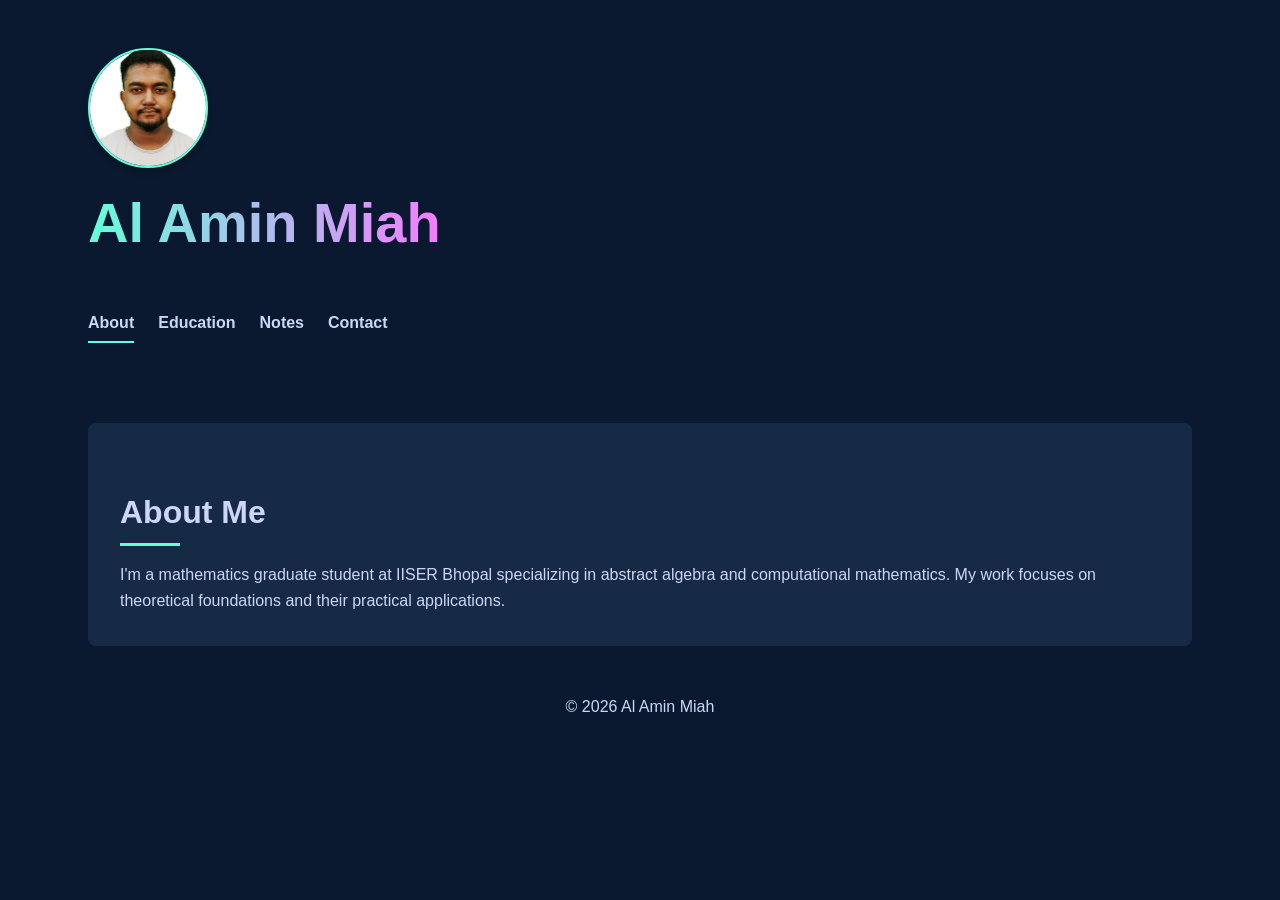
<file: index.html>
<!DOCTYPE html>
<html lang="en">
<head>
  <meta charset="UTF-8">
  <meta name="viewport" content="width=device-width, initial-scale=1.0">
  <title>Al Amin Miah</title>
  <link rel="stylesheet" href="styles/main.css">
  <meta name="description" content="Mathematics graduate student specializing in algebra and computational mathematics">
</head>
<body>
  <header class="profile-header">
    <img src="assets/images/profile.jpg" alt="Al Amin Miah" class="profile-photo">
    <div>
      <h1>Al Amin Miah</h1>
    </div>
    <nav>
      <a href="index.html" class="current-page">About</a>
      <a href="education.html">Education</a>
      <a href="notes.html">Notes</a>
      <a href="contact.html">Contact</a>
    </nav>
  </header>

  <main>
    <section class="card">
      <h2>About Me</h2>
      <p>I'm a mathematics graduate student at IISER Bhopal specializing in abstract algebra and computational mathematics. My work focuses on theoretical foundations and their practical applications.</p>
      <div>
      
    </section>
  </main>

  <footer>
    <p>© <span id="year"></span> Al Amin Miah</p>
  </footer>

  <script src="scripts/main.js"></script>
</body>
</html>
</file>
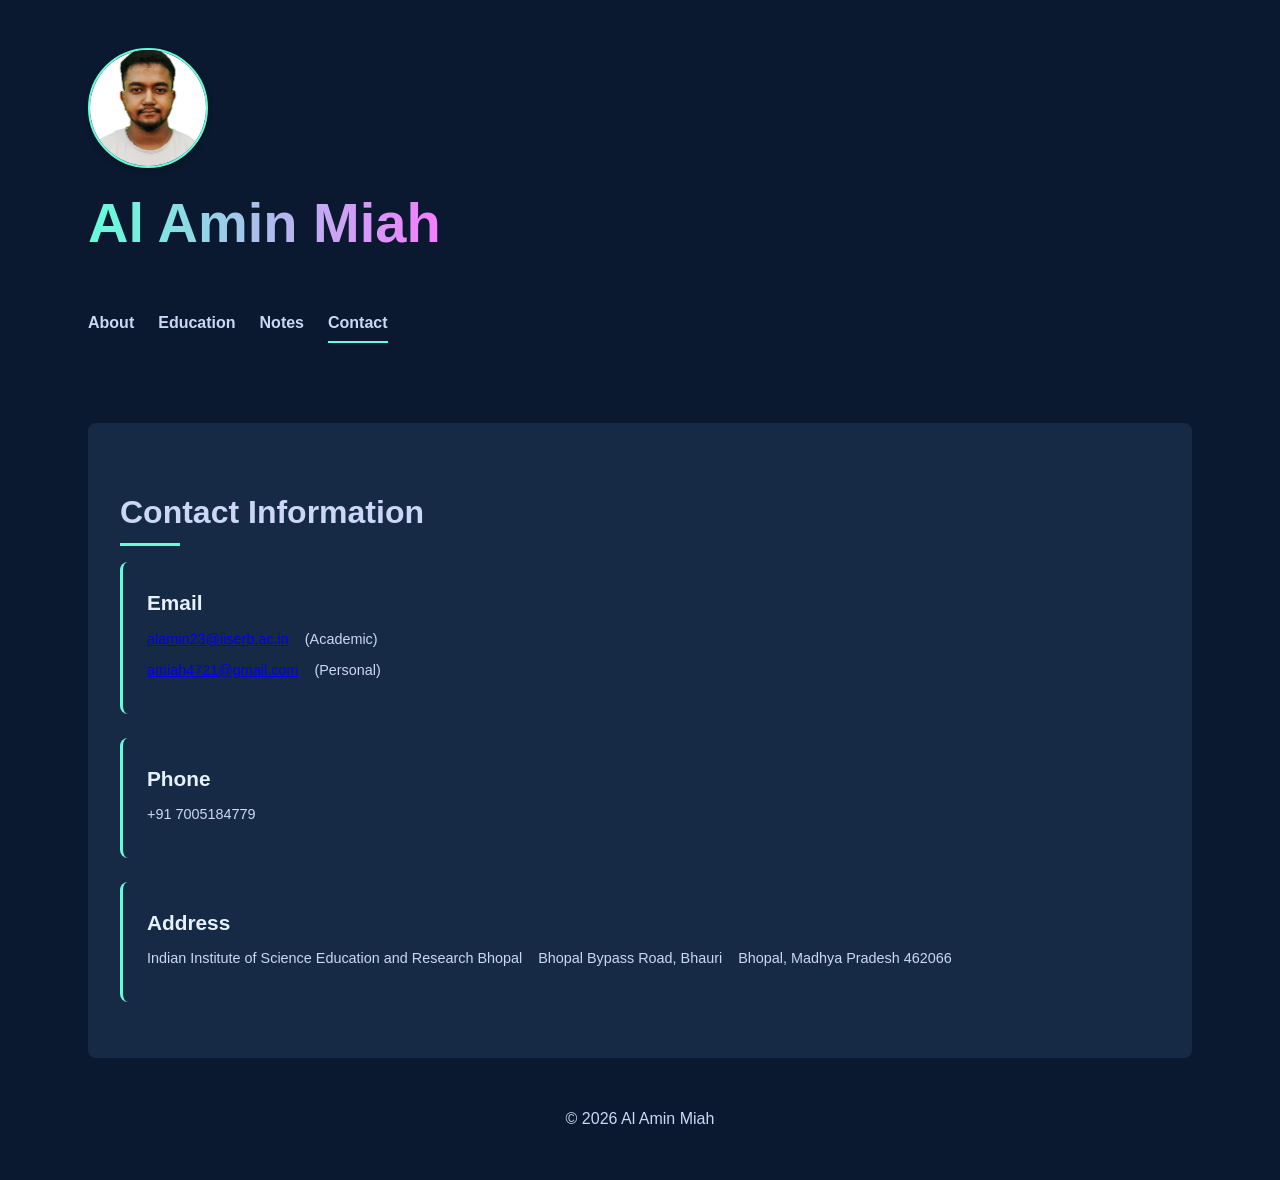
<file: contact.html>
<!DOCTYPE html>
<html lang="en">
<head>
  <meta charset="UTF-8">
  <meta name="viewport" content="width=device-width, initial-scale=1.0">
  <title>Contact | Al Amin Miah</title>
  <link rel="stylesheet" href="styles/main.css">
</head>
<body>
  <header class="profile-header">
    <img src="assets/images/profile.jpg" alt="Al Amin Miah" class="profile-photo">
    <div>
      <h1>Al Amin Miah</h1>
    </div>
    <nav>
      <a href="index.html">About</a>
      <a href="education.html">Education</a>
      <a href="notes.html">Notes</a>
      <a href="contact.html" class="current-page">Contact</a>
    </nav>
  </header>

  <main>
    <section class="card">
      <h2>Contact Information</h2>
      
      <div class="note-card">
        <h3 class="note-title">Email</h3>
        <div class="note-meta">
          <a href="mailto:alamin23@iiserb.ac.in">alamin23@iiserb.ac.in</a> (Academic)
        </div>
        <div class="note-meta">
          <a href="mailto:amiah4721@gmail.com">amiah4721@gmail.com</a> (Personal)
        </div>
      </div>
      
      <div class="note-card">
        <h3 class="note-title">Phone</h3>
        <div class="note-meta">
          <span>+91 7005184779</span>
        </div>
      </div>
      
      <div class="note-card">
        <h3 class="note-title">Address</h3>
        <div class="note-meta">
          <span>Indian Institute of Science Education and Research Bhopal</span>
          <span>Bhopal Bypass Road, Bhauri</span>
          <span>Bhopal, Madhya Pradesh 462066</span>
        </div>
      </div>
    </section>
  </main>

  <footer>
    <p>© <span id="year"></span> Al Amin Miah</p>
  </footer>

  <script src="scripts/main.js"></script>
</body>
</html>
</file>
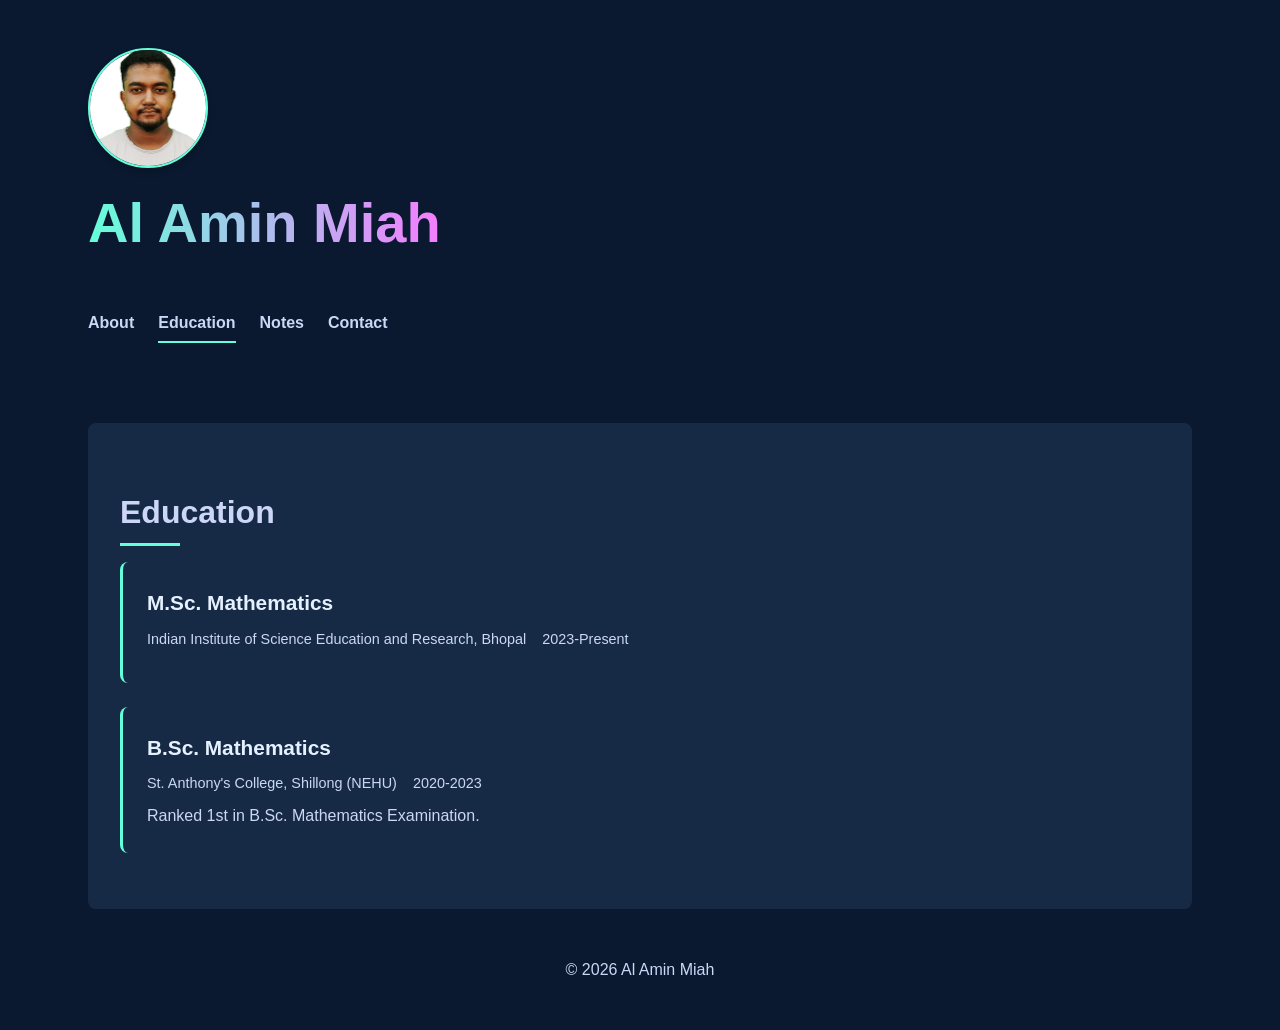
<file: education.html>
<!DOCTYPE html>
<html lang="en">
<head>
  <meta charset="UTF-8">
  <meta name="viewport" content="width=device-width, initial-scale=1.0">
  <title>Education | Al Amin Miah</title>
  <link rel="stylesheet" href="styles/main.css">
</head>
<body>
  <header class="profile-header">
    <img src="assets/images/profile.jpg" alt="Al Amin Miah" class="profile-photo">
    <div>
      <h1>Al Amin Miah</h1>
    </div>
    <nav>
      <a href="index.html">About</a>
      <a href="education.html" class="current-page">Education</a>
      <a href="notes.html">Notes</a>
      <a href="contact.html">Contact</a>
    </nav>
  </header>

  <main>
    <section class="card">
      <h2>Education</h2>
      
      <div class="note-card">
        <h3 class="note-title">M.Sc. Mathematics</h3>
        <div class="note-meta">
          <span>Indian Institute of Science Education and Research, Bhopal</span>
          <span>2023-Present</span>
        </div>
      </div>
      
      <div class="note-card">
        <h3 class="note-title">B.Sc. Mathematics</h3>
        <div class="note-meta">
          <span>St. Anthony's College, Shillong (NEHU)</span>
          <span>2020-2023</span>
        </div>
        <p>Ranked 1st in B.Sc. Mathematics Examination.</p>
      </div>
    </section>
    
    
  </main>

  <footer>
    <p>© <span id="year"></span> Al Amin Miah</p>
  </footer>

  <script src="scripts/main.js"></script>
</body>
</html>
</file>
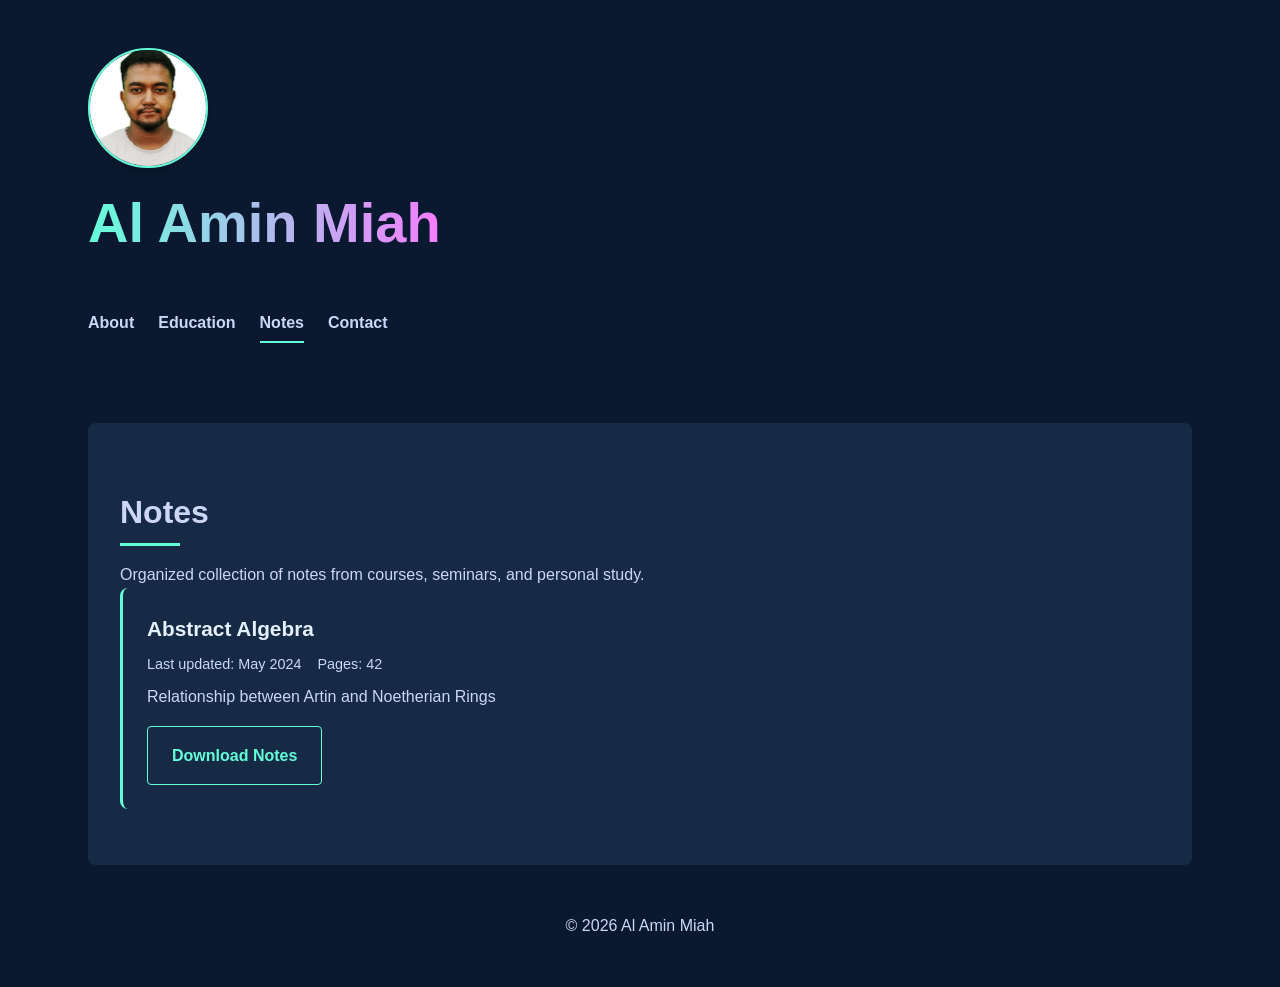
<file: notes.html>
<!DOCTYPE html>
<html lang="en">
<head>
  <meta charset="UTF-8">
  <meta name="viewport" content="width=device-width, initial-scale=1.0">
  <title>Notes | Al Amin Miah</title>
  <link rel="stylesheet" href="styles/main.css">
</head>
<body>
  <header class="profile-header">
    <img src="assets/images/profile.jpg" alt="Al Amin Miah" class="profile-photo">
    <div>
      <h1>Al Amin Miah</h1>
    </div>
    <nav>
      <a href="index.html">About</a>
      <a href="education.html">Education</a>
      <a href="notes.html" class="current-page">Notes</a>
      <a href="contact.html">Contact</a>
    </nav>
  </header>

  <main>
    <section class="card">
      <h2>Notes</h2>
      <p>Organized collection of notes from courses, seminars, and personal study.</p>
      
      <div class="note-card">
        <h3 class="note-title">Abstract Algebra</h3>
        <div class="note-meta">
          <span>Last updated: May 2024</span>
          <span>Pages: 42</span>
        </div>
        <p>Relationship between Artin and Noetherian Rings</p>
        <a href="assets/notes/relationship_between_artinian_and_noetherian_rings.pdf" class="button">
          Download Notes
        </a>
      </div>
      
      
      </div>
    </section>
  </main>

  <footer>
    <p>© <span id="year"></span> Al Amin Miah</p>
  </footer>

  <script src="scripts/main.js"></script>
</body>
</html>
</file>
<file: styles/main.css>
:root {
    /* Modern color palette */
    --deep-navy: #0a192f;
    --slate-gray: #172a45;
    --light-slate: #ccd6f6;
    --bright-teal: #64ffda;
    --white: #e6f1ff;
    
    /* Spacing system */
    --space-xs: 8px;
    --space-sm: 16px;
    --space-md: 24px;
    --space-lg: 32px;
    --space-xl: 48px;
  }
  
  * {
    margin: 0;
    padding: 0;
    box-sizing: border-box;
  }
  
  @font-face {
    font-family: 'Proxima Nova';
    src: url('https://cdn.example.com/proxima-nova-regular.woff2') format('woff2');
    font-weight: 400;
  }
  @font-face {
    font-family: 'Proxima Nova';
    src: url('https://cdn.example.com/proxima-nova-semibold.woff2') format('woff2');
    font-weight: 600;
  }
  @font-face {
    font-family: 'Proxima Nova';
    src: url('https://cdn.example.com/proxima-nova-bold.woff2') format('woff2');
    font-weight: 700;
  }
  
  body {
    font-family: 'Proxima Nova', sans-serif;
    background-color: var(--deep-navy);
    color: var(--light-slate);
    line-height: 1.6;
    padding: var(--space-xl);
    max-width: 1200px;
    margin: 0 auto;
  }
  
  h1 {
    font-size: clamp(2rem, 5vw, 3.5rem);
    line-height: 1.1;
    margin-bottom: var(--space-sm);
    background: linear-gradient(90deg, var(--bright-teal), #f57dff);
    -webkit-background-clip: text;
    background-clip: text;
    color: transparent;
  }
  
  h2 {
    font-size: clamp(1.5rem, 3vw, 2rem);
    margin: var(--space-lg) 0 var(--space-md);
    position: relative;
  }
  
  h2::after {
    content: '';
    position: absolute;
    bottom: -8px;
    left: 0;
    width: 60px;
    height: 3px;
    background: var(--bright-teal);
  }
  
  h3 {
    font-size: 1.3rem;
    margin-bottom: var(--space-xs);
  }
  
  .profile-header {
    display: flex;
    flex-direction: column;
    align-items: flex-start;
    margin-bottom: var(--space-xl);
  }
  
  .profile-photo {
    width: 120px;
    height: 120px;
    border-radius: 50%;
    object-fit: cover;
    margin-bottom: var(--space-md);
    border: 2px solid var(--bright-teal);
    box-shadow: 0 4px 6px rgba(0,0,0,0.16);
  }
  
  nav {
    display: flex;
    gap: var(--space-md);
    margin: var(--space-lg) 0;
    flex-wrap: wrap;
  }
  
  nav a {
    color: var(--light-slate);
    text-decoration: none;
    font-weight: 600;
    padding: var(--space-xs) 0;
    position: relative;
  }
  
  nav a::before {
    content: '';
    position: absolute;
    bottom: 0;
    left: 0;
    width: 0;
    height: 2px;
    background: var(--bright-teal);
    transition: width 0.3s ease;
  }
  
  nav a:hover::before,
  nav a.current-page::before {
    width: 100%;
  }
  
  .card {
    background: var(--slate-gray);
    border-radius: 8px;
    padding: var(--space-lg);
    margin-bottom: var(--space-lg);
    transition: transform 0.3s ease;
  }
  
  .card:hover {
    transform: translateY(-5px);
  }
  
  .note-card {
    background: var(--slate-gray);
    border-radius: 8px;
    padding: var(--space-md);
    margin-bottom: var(--space-md);
    border-left: 3px solid var(--bright-teal);
    transition: all 0.3s ease;
  }
  
  .note-card:hover {
    transform: translateY(-3px);
    box-shadow: 0 4px 8px rgba(0,0,0,0.1);
  }
  
  .note-title {
    font-weight: 600;
    color: var(--white);
    margin-bottom: var(--space-xs);
  }
  
  .note-meta {
    color: var(--light-slate);
    font-size: 0.9rem;
    margin-bottom: var(--space-xs);
    display: flex;
    gap: var(--space-sm);
  }
  
  .button {
    display: inline-flex;
    align-items: center;
    gap: var(--space-xs);
    padding: var(--space-sm) var(--space-md);
    background: transparent;
    color: var(--bright-teal) !important;
    border: 1px solid var(--bright-teal);
    border-radius: 4px;
    font-weight: 600;
    text-decoration: none;
    transition: all 0.3s ease;
    margin-top: var(--space-sm);
  }
  
  .button:hover {
    background: rgba(100, 255, 218, 0.1);
  }
  
  ul {
    list-style-position: inside;
    margin-bottom: var(--space-md);
  }
  
  li {
    margin-bottom: var(--space-xs);
  }
  
  footer {
    text-align: center;
    margin-top: var(--space-xl);
    color: var(--text-secondary);
  }
  
  @media (max-width: 768px) {
    body {
      padding: var(--space-lg);
    }
    
    .profile-header {
      align-items: center;
      text-align: center;
    }
    
    nav {
      justify-content: center;
    }
  }
</file>
